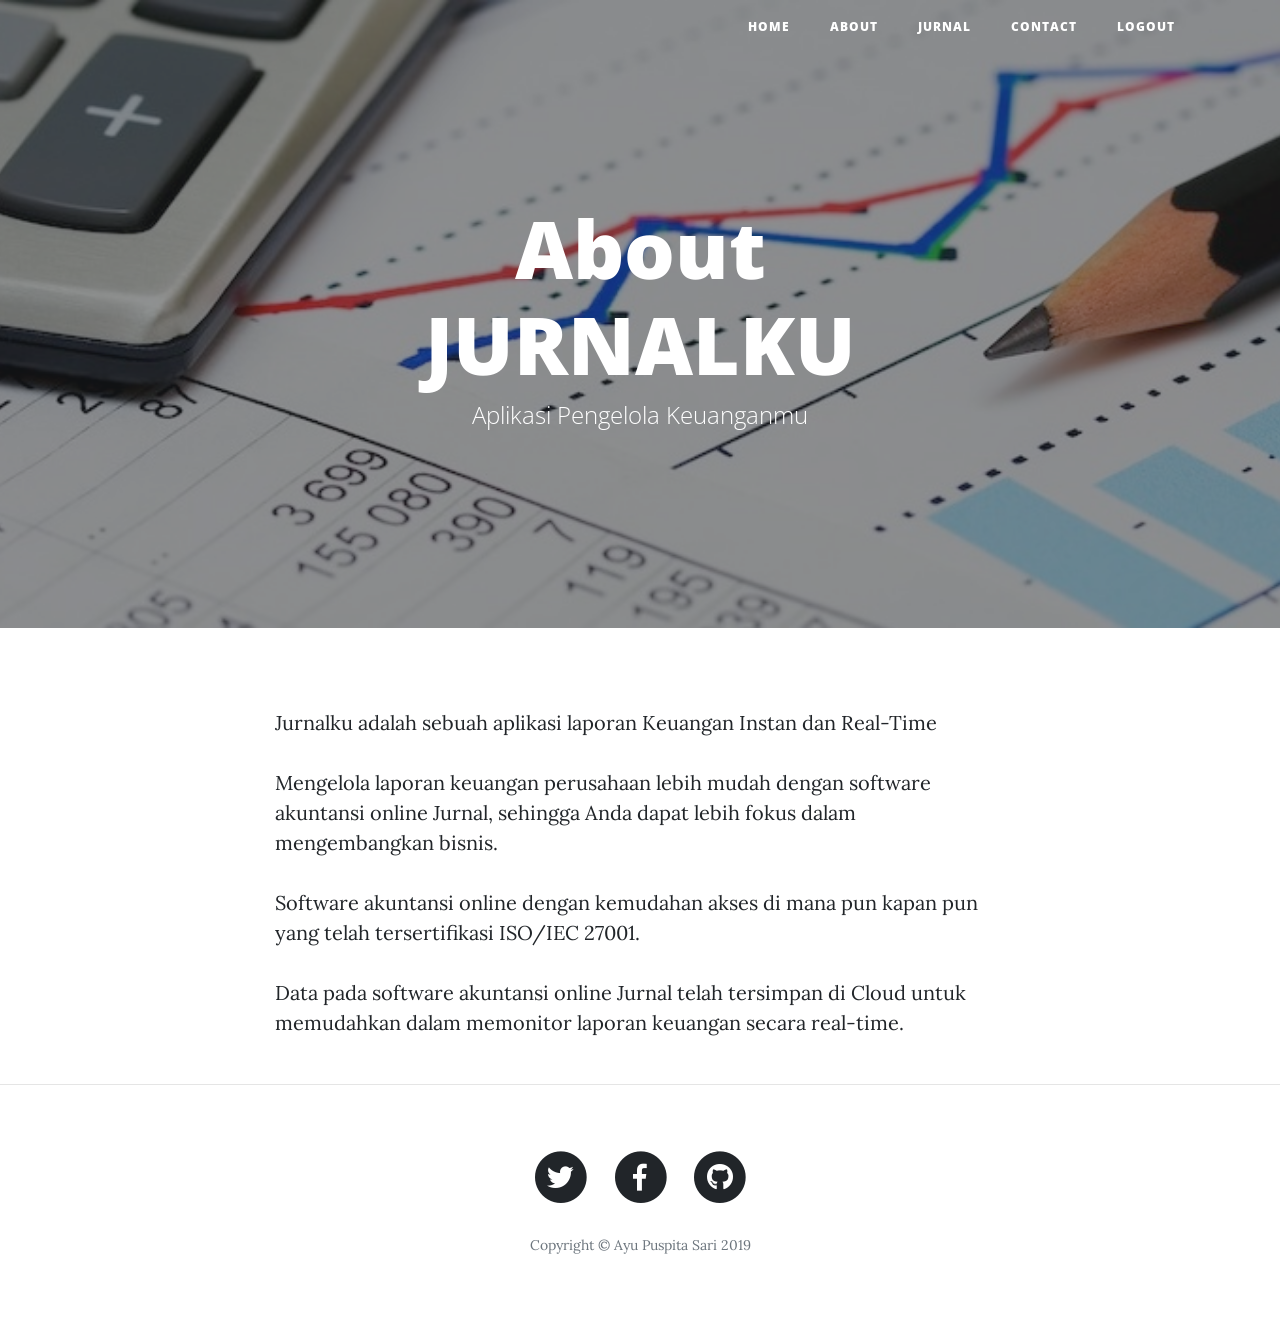
<file: about.html>
<!DOCTYPE html>
<html lang="en">

  <head>

    <meta charset="utf-8">
    <meta name="viewport" content="width=device-width, initial-scale=1, shrink-to-fit=no">
    <meta name="description" content="">
    <meta name="author" content="">

    <title>ABOUT | JURNALKU</title>

    <!-- Bootstrap core CSS -->
    <link href="vendor/bootstrap/css/bootstrap.min.css" rel="stylesheet">

    <!-- Custom fonts for this template -->
    <link href="vendor/fontawesome-free/css/all.min.css" rel="stylesheet" type="text/css">
    <link href='https://fonts.googleapis.com/css?family=Lora:400,700,400italic,700italic' rel='stylesheet' type='text/css'>
    <link href='https://fonts.googleapis.com/css?family=Open+Sans:300italic,400italic,600italic,700italic,800italic,400,300,600,700,800' rel='stylesheet' type='text/css'>

    <!-- Custom styles for this template -->
    <link href="css/clean-blog.min.css" rel="stylesheet">

  </head>

  <body>

    <!-- Navigation -->
    <nav class="navbar navbar-expand-lg navbar-light fixed-top" id="mainNav">
      <div class="container">
       
        <button class="navbar-toggler navbar-toggler-right" type="button" data-toggle="collapse" data-target="#navbarResponsive" aria-controls="navbarResponsive" aria-expanded="false" aria-label="Toggle navigation">
          Menu
          <i class="fas fa-bars"></i>
        </button>
          <div class="collapse navbar-collapse" id="navbarResponsive">
          <ul class="navbar-nav ml-auto">
            <li class="nav-item">
              <a class="nav-link" href="index.html">Home</a>
            </li>
            <li class="nav-item">
              <a class="nav-link" href="about.html">About</a>
            </li>
            <li class="nav-item">
              <a class="nav-link" href="tabel.html">Jurnal</a>
            </li>
            <li class="nav-item">
              <a class="nav-link" href="contact.html">Contact</a>

            </li>
            <li class="nav-item">
              <a class="nav-link" href="index.html">Logout</a>
            </li>
          </ul>
        </div>
      </div>
    </nav>

    <!-- Page Header -->
    <header class="masthead" style="background-image: url('img/about-bg.jpg')">
      <div class="overlay"></div>
      <div class="container">
        <div class="row">
          <div class="col-lg-8 col-md-10 mx-auto">
            <div class="page-heading">
              <h1>About <br> JURNALKU</h1>
              <span class="subheading">Aplikasi Pengelola Keuanganmu</span>
            </div>
          </div>
        </div>
      </div>
    </header>

    <!-- Main Content -->
    <div class="container">
      <div class="row">
        <div class="col-lg-8 col-md-10 mx-auto">
          <p>Jurnalku adalah sebuah aplikasi laporan Keuangan Instan dan Real-Time</p>
          <p>Mengelola laporan keuangan perusahaan lebih mudah dengan software akuntansi online Jurnal, sehingga Anda dapat lebih fokus dalam mengembangkan bisnis.</p>
          <p>Software akuntansi online dengan kemudahan akses di mana pun kapan pun yang telah tersertifikasi ISO/IEC 27001.</p>
          <p> Data pada software akuntansi online Jurnal telah tersimpan di Cloud untuk memudahkan dalam memonitor laporan keuangan secara real-time.</p>
        </div>
      </div>
    </div>

    <hr>

    <!-- Footer -->
    <footer>
      <div class="container">
        <div class="row">
          <div class="col-lg-8 col-md-10 mx-auto">
            <ul class="list-inline text-center">
              <li class="list-inline-item">
                <a href="#">
                  <span class="fa-stack fa-lg">
                    <i class="fas fa-circle fa-stack-2x"></i>
                    <i class="fab fa-twitter fa-stack-1x fa-inverse"></i>
                  </span>
                </a>
              </li>
              <li class="list-inline-item">
                <a href="#">
                  <span class="fa-stack fa-lg">
                    <i class="fas fa-circle fa-stack-2x"></i>
                    <i class="fab fa-facebook-f fa-stack-1x fa-inverse"></i>
                  </span>
                </a>
              </li>
              <li class="list-inline-item">
                <a href="#">
                  <span class="fa-stack fa-lg">
                    <i class="fas fa-circle fa-stack-2x"></i>
                    <i class="fab fa-github fa-stack-1x fa-inverse"></i>
                  </span>
                </a>
              </li>
            </ul>
            <p class="copyright text-muted">Copyright &copy; Ayu Puspita Sari 2019</p>
          </div>
        </div>
      </div>
    </footer>

    <!-- Bootstrap core JavaScript -->
    <script src="vendor/jquery/jquery.min.js"></script>
    <script src="vendor/bootstrap/js/bootstrap.bundle.min.js"></script>

    <!-- Custom scripts for this template -->
    <script src="js/clean-blog.min.js"></script>

  </body>

</html>
</file>
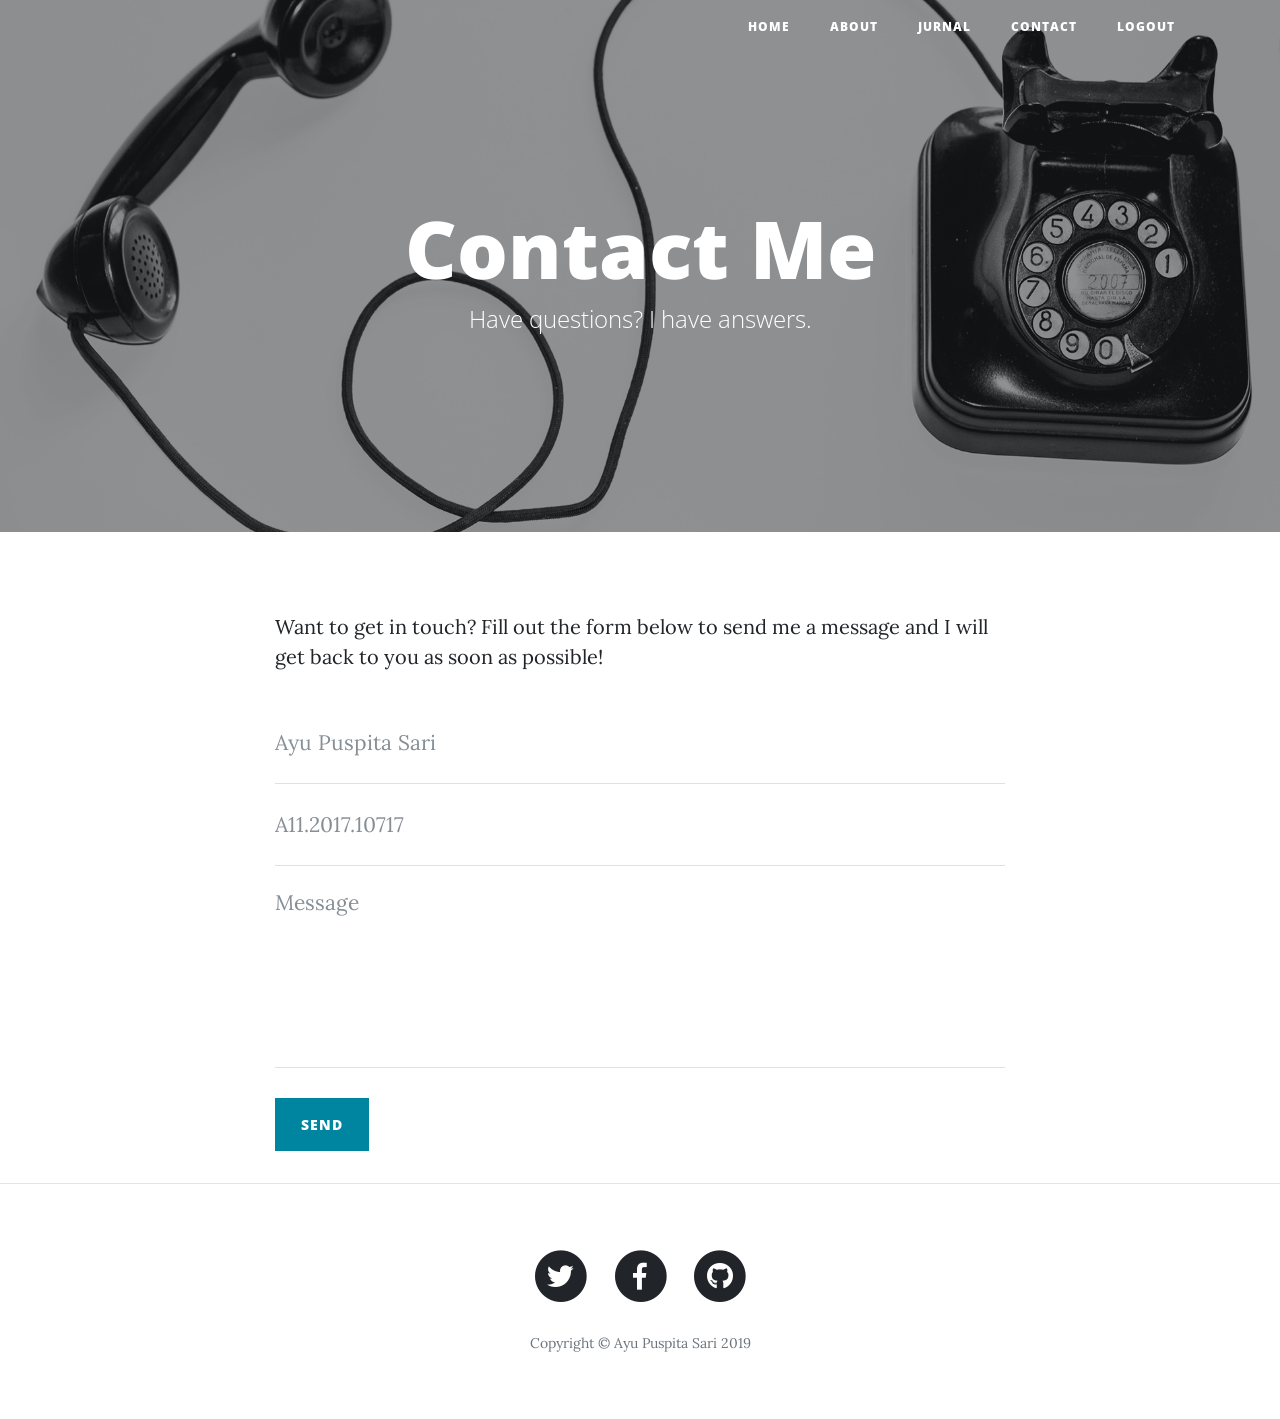
<file: contact.html>
<!DOCTYPE html>
<html lang="en">

  <head>

    <meta charset="utf-8">
    <meta name="viewport" content="width=device-width, initial-scale=1, shrink-to-fit=no">
    <meta name="description" content="">
    <meta name="author" content="">

    <title>CONTACT | JURNALKU</title>

    <!-- Bootstrap core CSS -->
    <link href="vendor/bootstrap/css/bootstrap.min.css" rel="stylesheet">

    <!-- Custom fonts for this template -->
    <link href="vendor/fontawesome-free/css/all.min.css" rel="stylesheet" type="text/css">
    <link href='https://fonts.googleapis.com/css?family=Lora:400,700,400italic,700italic' rel='stylesheet' type='text/css'>
    <link href='https://fonts.googleapis.com/css?family=Open+Sans:300italic,400italic,600italic,700italic,800italic,400,300,600,700,800' rel='stylesheet' type='text/css'>

    <!-- Custom styles for this template -->
    <link href="css/clean-blog.min.css" rel="stylesheet">

  </head>

  <body>

    <!-- Navigation -->
    <nav class="navbar navbar-expand-lg navbar-light fixed-top" id="mainNav">
      <div class="container">
        
        <button class="navbar-toggler navbar-toggler-right" type="button" data-toggle="collapse" data-target="#navbarResponsive" aria-controls="navbarResponsive" aria-expanded="false" aria-label="Toggle navigation">
          Menu
          <i class="fas fa-bars"></i>
        </button>
        <div class="collapse navbar-collapse" id="navbarResponsive">
          <ul class="navbar-nav ml-auto">
            <li class="nav-item">
              <a class="nav-link" href="home.html">Home</a>
            </li>
            <li class="nav-item">
              <a class="nav-link" href="about.html">About</a>
            </li>
            <li class="nav-item">
              <a class="nav-link" href="tabel.html">Jurnal</a>
            </li>
            <li class="nav-item">
              <a class="nav-link" href="contact.html">Contact</a>
            </li>
             <li class="nav-item">
              <a class="nav-link" href="index.html">Logout</a>
            </li>
          </ul>
        </div>
      </div>
    </nav>

    <!-- Page Header -->
    <header class="masthead" style="background-image: url('img/contact-bg.jpg')">
      <div class="overlay"></div>
      <div class="container">
        <div class="row">
          <div class="col-lg-8 col-md-10 mx-auto">
            <div class="page-heading">
              <h1>Contact Me</h1>
              <span class="subheading">Have questions? I have answers.</span>
            </div>
          </div>
        </div>
      </div>
    </header>

    <!-- Main Content -->
    <div class="container">
      <div class="row">
        <div class="col-lg-8 col-md-10 mx-auto">
          <p>Want to get in touch? Fill out the form below to send me a message and I will get back to you as soon as possible!</p>
          <!-- Contact Form - Enter your email address on line 19 of the mail/contact_me.php file to make this form work. -->
          <!-- WARNING: Some web hosts do not allow emails to be sent through forms to common mail hosts like Gmail or Yahoo. It's recommended that you use a private domain email address! -->
          <!-- To use the contact form, your site must be on a live web host with PHP! The form will not work locally! -->
          <form name="sentMessage" id="contactForm" novalidate>
            <div class="control-group">
              <div class="form-group floating-label-form-group controls">
                <label>Name</label>
                <input type="text" class="form-control" placeholder="Ayu Puspita Sari" id="name" required data-validation-required-message="Please enter your name.">
                <p class="help-block text-danger"></p>
              </div>
            </div>
            <div class="control-group">
              <div class="form-group floating-label-form-group controls">
                <label>NIM</label>
                <input type="email" class="form-control" placeholder="A11.2017.10717" id="email" required data-validation-required-message="Please enter your email address.">
                <p class="help-block text-danger"></p>
              </div>
            </div>
            <div class="control-group">
              
            </div>
            <div class="control-group">
              <div class="form-group floating-label-form-group controls">
                <label>Message</label>
                <textarea rows="5" class="form-control" placeholder="Message" id="message" required data-validation-required-message="Please enter a message."></textarea>
                <p class="help-block text-danger"></p>
              </div>
            </div>
            <br>
            <div id="success"></div>
            <div class="form-group">
              <button type="submit" class="btn btn-primary" id="sendMessageButton">Send</button>
            </div>
          </form>
        </div>
      </div>
    </div>

    <hr>

    <!-- Footer -->
    <footer>
      <div class="container">
        <div class="row">
          <div class="col-lg-8 col-md-10 mx-auto">
            <ul class="list-inline text-center">
              <li class="list-inline-item">
                <a href="#">
                  <span class="fa-stack fa-lg">
                    <i class="fas fa-circle fa-stack-2x"></i>
                    <i class="fab fa-twitter fa-stack-1x fa-inverse"></i>
                  </span>
                </a>
              </li>
              <li class="list-inline-item">
                <a href="#">
                  <span class="fa-stack fa-lg">
                    <i class="fas fa-circle fa-stack-2x"></i>
                    <i class="fab fa-facebook-f fa-stack-1x fa-inverse"></i>
                  </span>
                </a>
              </li>
              <li class="list-inline-item">
                <a href="#">
                  <span class="fa-stack fa-lg">
                    <i class="fas fa-circle fa-stack-2x"></i>
                    <i class="fab fa-github fa-stack-1x fa-inverse"></i>
                  </span>
                </a>
              </li>
            </ul>
            <p class="copyright text-muted">Copyright &copy; Ayu Puspita Sari 2019</p>
          </div>
        </div>
      </div>
    </footer>

    <!-- Bootstrap core JavaScript -->
    <script src="vendor/jquery/jquery.min.js"></script>
    <script src="vendor/bootstrap/js/bootstrap.bundle.min.js"></script>

    <!-- Contact Form JavaScript -->
    <script src="js/jqBootstrapValidation.js"></script>
    <script src="js/contact_me.js"></script>

    <!-- Custom scripts for this template -->
    <script src="js/clean-blog.min.js"></script>

  </body>

</html>
</file>
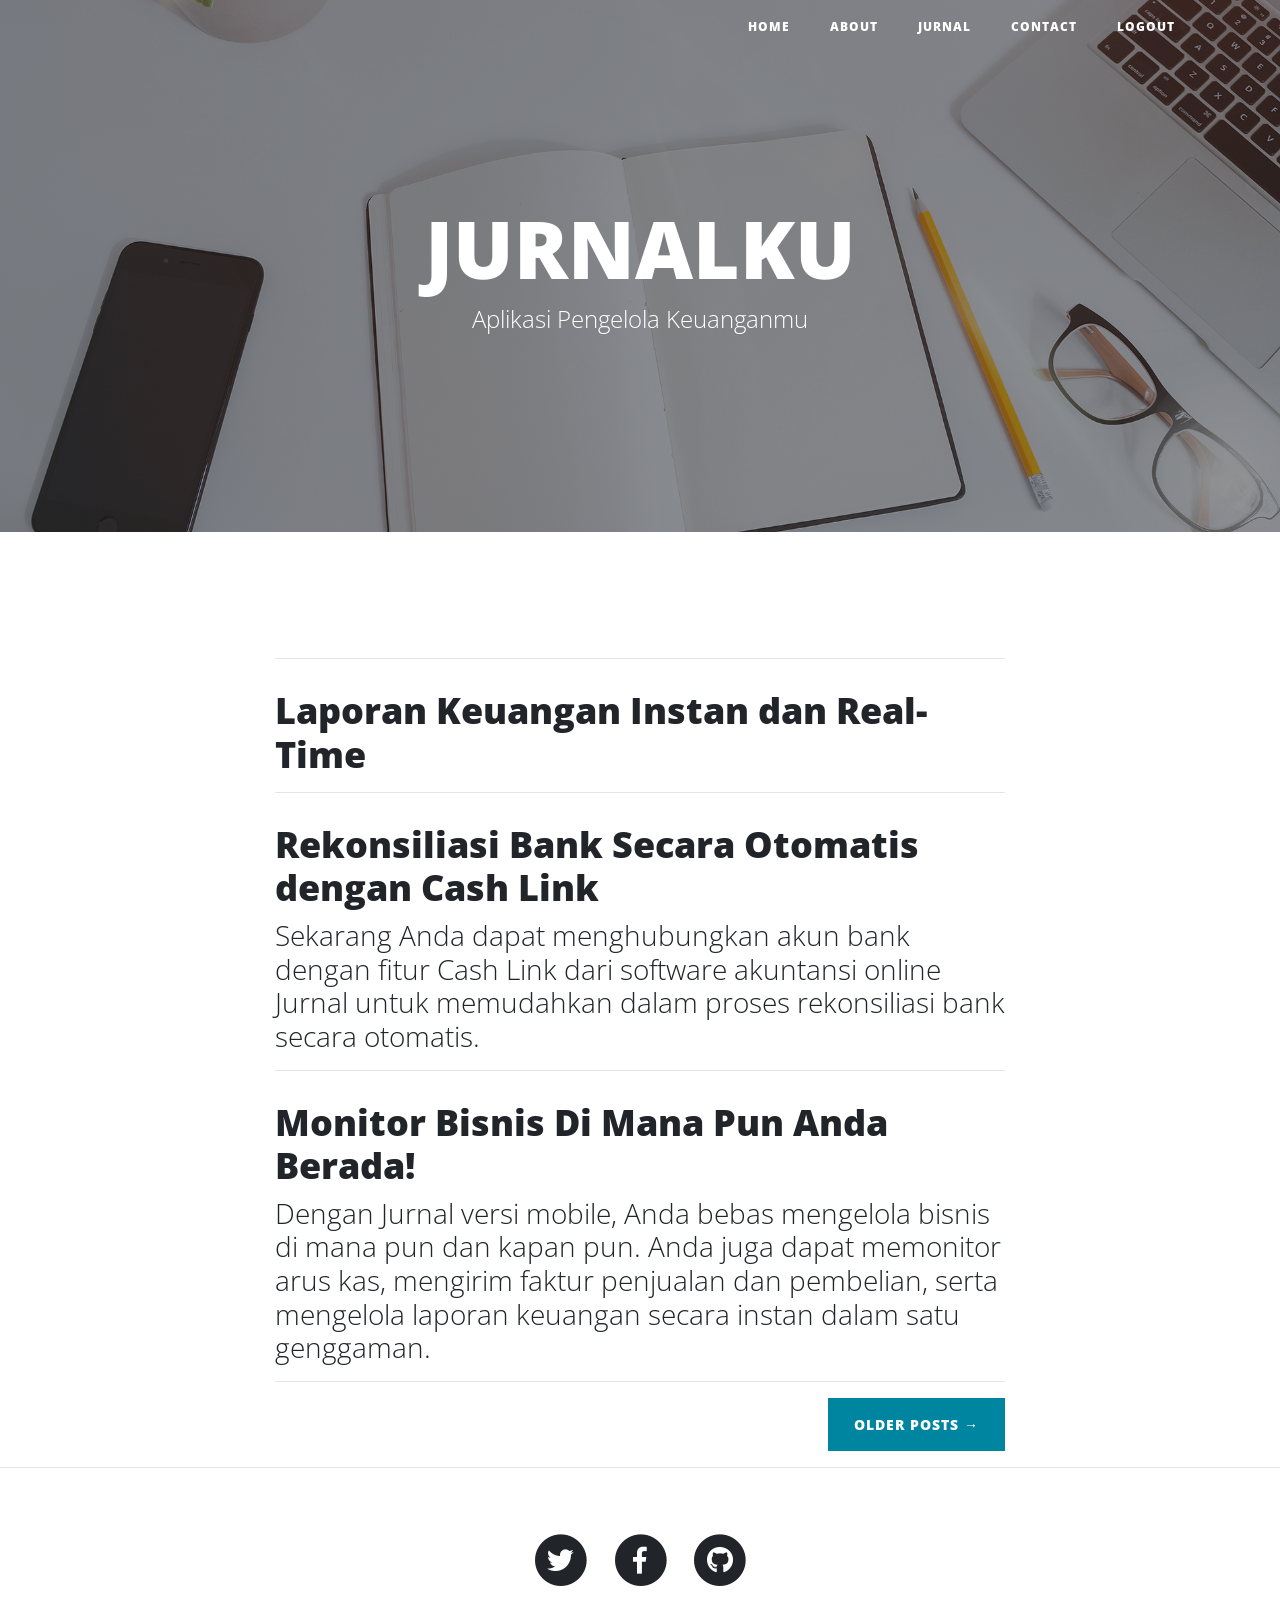
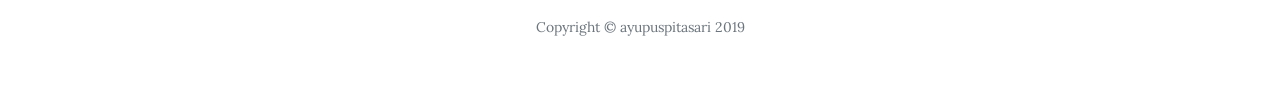
<file: home.html>
<!DOCTYPE html>
<html lang="en">

  <head>

    <meta charset="utf-8">
    <meta name="viewport" content="width=device-width, initial-scale=1, shrink-to-fit=no">
    <meta name="description" content="">
    <meta name="author" content="">

    <title>HOME | JURNALKU</title>

    <!-- Bootstrap core CSS -->
    <link href="vendor/bootstrap/css/bootstrap.min.css" rel="stylesheet">

    <!-- Custom fonts for this template -->
    <link href="vendor/fontawesome-free/css/all.min.css" rel="stylesheet" type="text/css">
    <link href='https://fonts.googleapis.com/css?family=Lora:400,700,400italic,700italic' rel='stylesheet' type='text/css'>
    <link href='https://fonts.googleapis.com/css?family=Open+Sans:300italic,400italic,600italic,700italic,800italic,400,300,600,700,800' rel='stylesheet' type='text/css'>

    <!-- Custom styles for this template -->
    <link href="css/clean-blog.min.css" rel="stylesheet">

  </head>

  <body>

    <!-- Navigation -->
    <nav class="navbar navbar-expand-lg navbar-light fixed-top" id="mainNav">
      <div class="container">
       
        <button class="navbar-toggler navbar-toggler-right" type="button" data-toggle="collapse" data-target="#navbarResponsive" aria-controls="navbarResponsive" aria-expanded="false" aria-label="Toggle navigation">
          Menu
          <i class="fas fa-bars"></i>
        </button>
        <div class="collapse navbar-collapse" id="navbarResponsive">
          <ul class="navbar-nav ml-auto">
            <li class="nav-item">
              <a class="nav-link" href="home.html">Home</a>
            </li>
            <li class="nav-item">
              <a class="nav-link" href="about.html">About</a>
            </li>
            <li class="nav-item">
              <a class="nav-link" href="tabel.html">Jurnal</a>
            </li>
            <li class="nav-item">
              <a class="nav-link" href="contact.html">Contact</a>
            </li>
            <li class="nav-item">
              <a class="nav-link" href="index.html">Logout</a>
            </li>
          </ul>
        </div>
      </div>
    </nav>

    <!-- Page Header -->
    <header class="masthead" style="background-image: url('img/home-bg.jpg')">
      <div class="overlay"></div>
      <div class="container">
        <div class="row">
          <div class="col-lg-8 col-md-10 mx-auto">
            <div class="site-heading">
              <h1>JURNALKU</h1>
              <span class="subheading">Aplikasi Pengelola Keuanganmu</span>
            </div>
          </div>
        </div>
      </div>
    </header>

    <!-- Main Content -->
    <div class="container">
      <div class="row">
        <div class="col-lg-8 col-md-10 mx-auto">
          <div class="post-preview">
            <a href="post.html">
              <h2 class="post-title">
               
              </h2>
              <h3 class="post-subtitle">
               
              </h3>
            </a>
           <br>
          </div>
          <hr>
          <div class="post-preview">
            <a href="post.html">
              <h2 class="post-title">
               Laporan Keuangan Instan dan Real-Time
              </h2>
            </a>
          
          </div>
          <hr>
          <div class="post-preview">
            <a href="post.html">
              <h2 class="post-title">
               Rekonsiliasi Bank Secara Otomatis dengan Cash Link
              </h2>
              <h3 class="post-subtitle">
Sekarang Anda dapat menghubungkan akun bank dengan fitur Cash Link dari software akuntansi online Jurnal untuk memudahkan dalam proses rekonsiliasi bank secara otomatis.
              </h3>
            </a>
          </div>
          <hr>
          <div class="post-preview">
            <a href="post.html">
              <h2 class="post-title">
                Monitor Bisnis Di Mana Pun Anda Berada!
              </h2>
              <h3 class="post-subtitle">
Dengan Jurnal versi mobile, Anda bebas mengelola bisnis di mana pun dan kapan pun. Anda juga dapat memonitor arus kas, mengirim faktur penjualan dan pembelian, serta mengelola laporan keuangan secara instan dalam satu genggaman.
              </h3>
            </a>
          </div>
          <hr>
          <!-- Pager -->
          <div class="clearfix">
            <a class="btn btn-primary float-right" href="#">Older Posts &rarr;</a>
          </div>
        </div>
      </div>
    </div>

    <hr>

    <!-- Footer -->
    <footer>
      <div class="container">
        <div class="row">
          <div class="col-lg-8 col-md-10 mx-auto">
            <ul class="list-inline text-center">
              <li class="list-inline-item">
                <a href="#">
                  <span class="fa-stack fa-lg">
                    <i class="fas fa-circle fa-stack-2x"></i>
                    <i class="fab fa-twitter fa-stack-1x fa-inverse"></i>
                  </span>
                </a>
              </li>
              <li class="list-inline-item">
                <a href="#">
                  <span class="fa-stack fa-lg">
                    <i class="fas fa-circle fa-stack-2x"></i>
                    <i class="fab fa-facebook-f fa-stack-1x fa-inverse"></i>
                  </span>
                </a>
              </li>
              <li class="list-inline-item">
                <a href="#">
                  <span class="fa-stack fa-lg">
                    <i class="fas fa-circle fa-stack-2x"></i>
                    <i class="fab fa-github fa-stack-1x fa-inverse"></i>
                  </span>
                </a>
              </li>
            </ul>
            <p class="copyright text-muted">Copyright &copy; ayupuspitasari 2019</p>
          </div>
        </div>
      </div>
    </footer>

    <!-- Bootstrap core JavaScript -->
    <script src="vendor/jquery/jquery.min.js"></script>
    <script src="vendor/bootstrap/js/bootstrap.bundle.min.js"></script>

    <!-- Custom scripts for this template -->
    <script src="js/clean-blog.min.js"></script>

  </body>

</html>
</file>
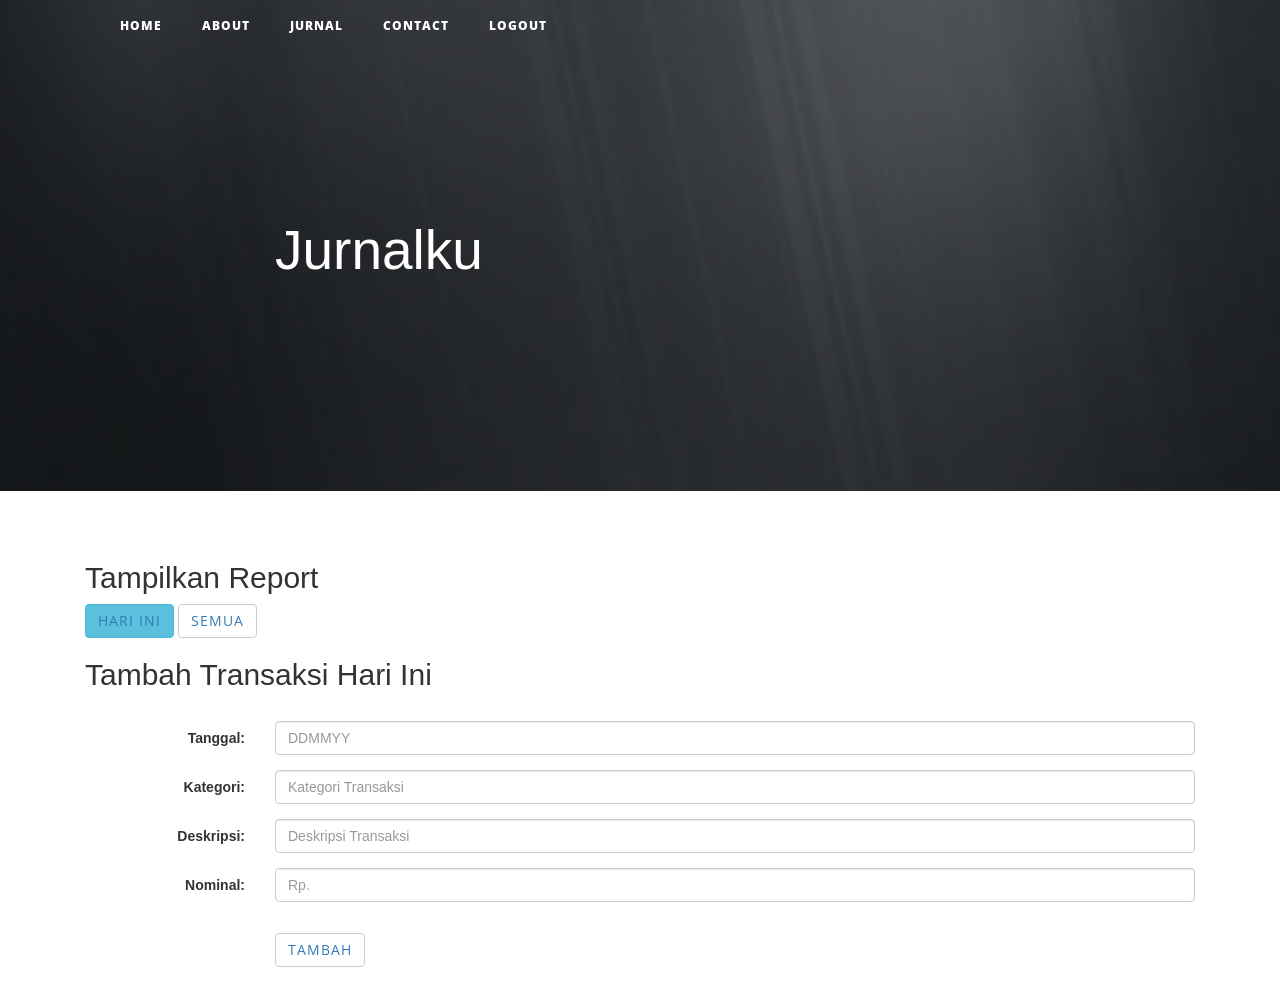
<file: tabel.html>
<!DOCTYPE html>
<html lang="en">

  <head>

    <meta charset="utf-8">
    <meta name="viewport" content="width=device-width, initial-scale=1, shrink-to-fit=no">
    <meta name="description" content="">
    <meta name="author" content="">

    <title>CATATAN | JURNALKU</title>

    <!-- Bootstrap core CSS -->
    <link href="vendor/bootstrap/css/bootstrap.min.css" rel="stylesheet">

    <!-- Custom fonts for this template -->
    <link href="vendor/fontawesome-free/css/all.min.css" rel="stylesheet" type="text/css">
    <link href='https://fonts.googleapis.com/css?family=Lora:400,700,400italic,700italic' rel='stylesheet' type='text/css'>
    <link href='https://fonts.googleapis.com/css?family=Open+Sans:300italic,400italic,600italic,700italic,800italic,400,300,600,700,800' rel='stylesheet' type='text/css'>

    <!-- Custom styles for this template -->
    <link href="css/clean-blog.min.css" rel="stylesheet">
<meta charset="utf-8">
  <meta name="viewport" content="width=device-width, initial-scale=1">
  <link rel="stylesheet" href="https://maxcdn.bootstrapcdn.com/bootstrap/4.1.3/css/bootstrap.min.css">
  <script src="https://ajax.googleapis.com/ajax/libs/jquery/3.3.1/jquery.min.js"></script>
  <script src="https://cdnjs.cloudflare.com/ajax/libs/popper.js/1.14.3/umd/popper.min.js"></script>
  <script src="https://maxcdn.bootstrapcdn.com/bootstrap/4.1.3/js/bootstrap.min.js"></script>
   <link rel="stylesheet" href="https://maxcdn.bootstrapcdn.com/bootstrap/3.3.7/css/bootstrap.min.css">
  <script src="https://ajax.googleapis.com/ajax/libs/jquery/3.3.1/jquery.min.js"></script>
  <script src="https://maxcdn.bootstrapcdn.com/bootstrap/3.3.7/js/bootstrap.min.js"></script>
  </head>


  <body>

    <!-- Navigation -->
    <nav class="navbar navbar-expand-lg navbar-light fixed-top" id="mainNav">
      <div class="container">

        <button class="navbar-toggler navbar-toggler-right" type="button" data-toggle="collapse" data-target="#navbarResponsive" aria-controls="navbarResponsive" aria-expanded="false" aria-label="Toggle navigation">
          Menu
          <i class="fas fa-bars"></i>
        </button>
        <div class="collapse navbar-collapse" id="navbarResponsive">
          <ul class="navbar-nav ml-auto">
            <li class="nav-item">
              <a class="nav-link" href="home.html">Home</a>
            </li>
            <li class="nav-item">
              <a class="nav-link" href="about.html">About</a>
            </li>
            <li class="nav-item">
              <a class="nav-link" href="tabel.html">Jurnal</a>
            </li>
            <li class="nav-item">
              <a class="nav-link" href="contact.html">Contact</a>
            </li>
             <li class="nav-item">
              <a class="nav-link" href="index.html">Logout</a>
            </li>
          </ul>
        </div>
      </div>
    </nav>


    <!-- Page Header -->
    <header class="masthead" style="background-image: url('img/post-bg.jpg')">
      <div class="overlay"></div>
      <div class="container">
        <div class="row">
          <div class="col-lg-8 col-md-10 mx-auto">
            <div class="post-heading">
              <h1>Jurnalku</h1>
            </div>
          </div>
        </div>
      </div>
    </header>

<body>
<div class="container">
  <h2>Tampilkan Report</h2>
  <button type="button" class="btn btn-info"><a href="harian.html">Hari Ini</a></button>
  <button type="button" class="btn btn-default"><a href="bulanan.html">Semua</a></button>
  </div>
<div class="container">
  <h2>Tambah Transaksi Hari Ini</h2>
<br>  <form class="form-horizontal" action="#">
    <div class="form-group">
      <label class="control-label col-sm-2" for="email">Tanggal: </label>
      <div class="col-sm-10">
        <input type="tgl" class="form-control" id="tgl" placeholder="DDMMYY" name="tgl">
      </div>
    </div>
    <div class="form-group">
      <label class="control-label col-sm-2" for="email">Kategori: </label>
      <div class="col-sm-10">
        <input type="kat" class="form-control" id="kat" placeholder="Kategori Transaksi" name="kat">
      </div>
    </div>
    <div class="form-group">
      <label class="control-label col-sm-2" for="pwd">Deskripsi:</label>
      <div class="col-sm-10">          
        <input type="password" class="form-control" id="pwd" placeholder="Deskripsi Transaksi" name="pwd">
      </div>
    </div>
     <div class="form-group">
      <label class="control-label col-sm-2" for="pwd">Nominal:</label>
      <div class="col-sm-10">          
        <input type="password" class="form-control" id="pwd" placeholder="Rp." name="pwd">
      </div>
    </div>
    <div class="form-group">        
      <div class="col-sm-offset-2 col-sm-10">
      </div>
    </div>
    <div class="form-group">        
      <div class="col-sm-offset-2 col-sm-10">
        <button type="submit" class="btn btn-default"><a href="harian.html">Tambah</a></button>
      </div>
    </div>
  </form>
</div>

</body>
</html>
</file>
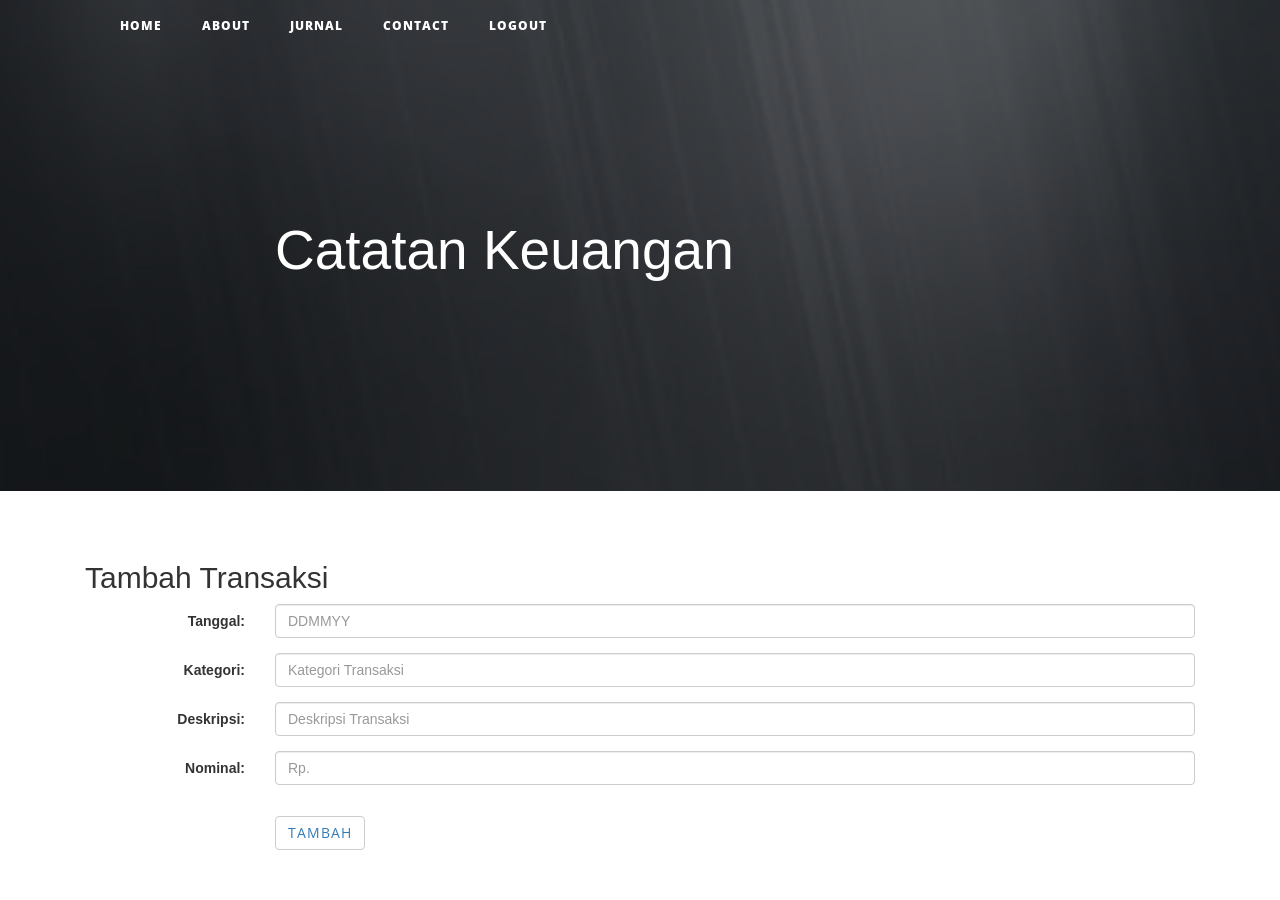
<file: transaksi.html>
<!DOCTYPE html>
<html lang="en">

  <head>

    <meta charset="utf-8">
    <meta name="viewport" content="width=device-width, initial-scale=1, shrink-to-fit=no">
    <meta name="description" content="">
    <meta name="author" content="">

    <title>CATATAN | JURNALKU</title>

    <!-- Bootstrap core CSS -->
    <link href="vendor/bootstrap/css/bootstrap.min.css" rel="stylesheet">

    <!-- Custom fonts for this template -->
    <link href="vendor/fontawesome-free/css/all.min.css" rel="stylesheet" type="text/css">
    <link href='https://fonts.googleapis.com/css?family=Lora:400,700,400italic,700italic' rel='stylesheet' type='text/css'>
    <link href='https://fonts.googleapis.com/css?family=Open+Sans:300italic,400italic,600italic,700italic,800italic,400,300,600,700,800' rel='stylesheet' type='text/css'>

    <!-- Custom styles for this template -->
    <link href="css/clean-blog.min.css" rel="stylesheet">
<meta charset="utf-8">
  <meta name="viewport" content="width=device-width, initial-scale=1">
  <link rel="stylesheet" href="https://maxcdn.bootstrapcdn.com/bootstrap/4.1.3/css/bootstrap.min.css">
  <script src="https://ajax.googleapis.com/ajax/libs/jquery/3.3.1/jquery.min.js"></script>
  <script src="https://cdnjs.cloudflare.com/ajax/libs/popper.js/1.14.3/umd/popper.min.js"></script>
  <script src="https://maxcdn.bootstrapcdn.com/bootstrap/4.1.3/js/bootstrap.min.js"></script>
   <link rel="stylesheet" href="https://maxcdn.bootstrapcdn.com/bootstrap/3.3.7/css/bootstrap.min.css">
  <script src="https://maxcdn.bootstrapcdn.com/bootstrap/3.3.7/js/bootstrap.min.js"></script>
  </head>

  <body>

    <!-- Navigation -->
    <nav class="navbar navbar-expand-lg navbar-light fixed-top" id="mainNav">
      <div class="container">
        <button class="navbar-toggler navbar-toggler-right" type="button" data-toggle="collapse" data-target="#navbarResponsive" aria-controls="navbarResponsive" aria-expanded="false" aria-label="Toggle navigation">
          Menu
          <i class="fas fa-bars"></i>
        </button>
        <div class="collapse navbar-collapse" id="navbarResponsive">
          <ul class="navbar-nav ml-auto">
            <li class="nav-item">
              <a class="nav-link" href="home.html">Home</a>
            </li>
            <li class="nav-item">
              <a class="nav-link" href="about.html">About</a>
            </li>
            <li class="nav-item">
              <a class="nav-link" href="tabel.html">Jurnal</a>
            </li>
            <li class="nav-item">
              <a class="nav-link" href="contact.html">Contact</a>
            </li>
             <li class="nav-item">
              <a class="nav-link" href="index.html">Logout</a>
            </li>
          </ul>
        </div>
      </div>
    </nav>


    <!-- Page Header -->
    <header class="masthead" style="background-image: url('img/post-bg.jpg')">
      <div class="overlay"></div>
      <div class="container">
        <div class="row">
          <div class="col-lg-8 col-md-10 mx-auto">
            <div class="post-heading">
              <h1>Catatan Keuangan</h1>
            </div>
          </div>
        </div>
      </div>
    </header>

<body>
<div class="container">
  <h2>Tambah Transaksi</h2>
  <form class="form-horizontal" action="#">
    <div class="form-group">
      <label class="control-label col-sm-2" for="email">Tanggal: </label>
      <div class="col-sm-10">
        <input type="tgl" class="form-control" id="tgl" placeholder="DDMMYY" name="tgl">
      </div>
    </div>
    <div class="form-group">
      <label class="control-label col-sm-2" for="email">Kategori: </label>
      <div class="col-sm-10">
        <input type="kat" class="form-control" id="kat" placeholder="Kategori Transaksi" name="kat">
      </div>
    </div>
    <div class="form-group">
      <label class="control-label col-sm-2" for="pwd">Deskripsi:</label>
      <div class="col-sm-10">          
        <input type="password" class="form-control" id="pwd" placeholder="Deskripsi Transaksi" name="pwd">
      </div>
    </div>
     <div class="form-group">
      <label class="control-label col-sm-2" for="pwd">Nominal:</label>
      <div class="col-sm-10">          
        <input type="password" class="form-control" id="pwd" placeholder="Rp." name="pwd">
      </div>
    </div>
    <div class="form-group">        
      <div class="col-sm-offset-2 col-sm-10">
      </div>
    </div>
    <div class="form-group">        
      <div class="col-sm-offset-2 col-sm-10">
        <button type="submit" class="btn btn-default"><a href="harian.html">Tambah</a></button>
      </div>
    </div>
  </form>
</div>

</body>
</html>
</file>
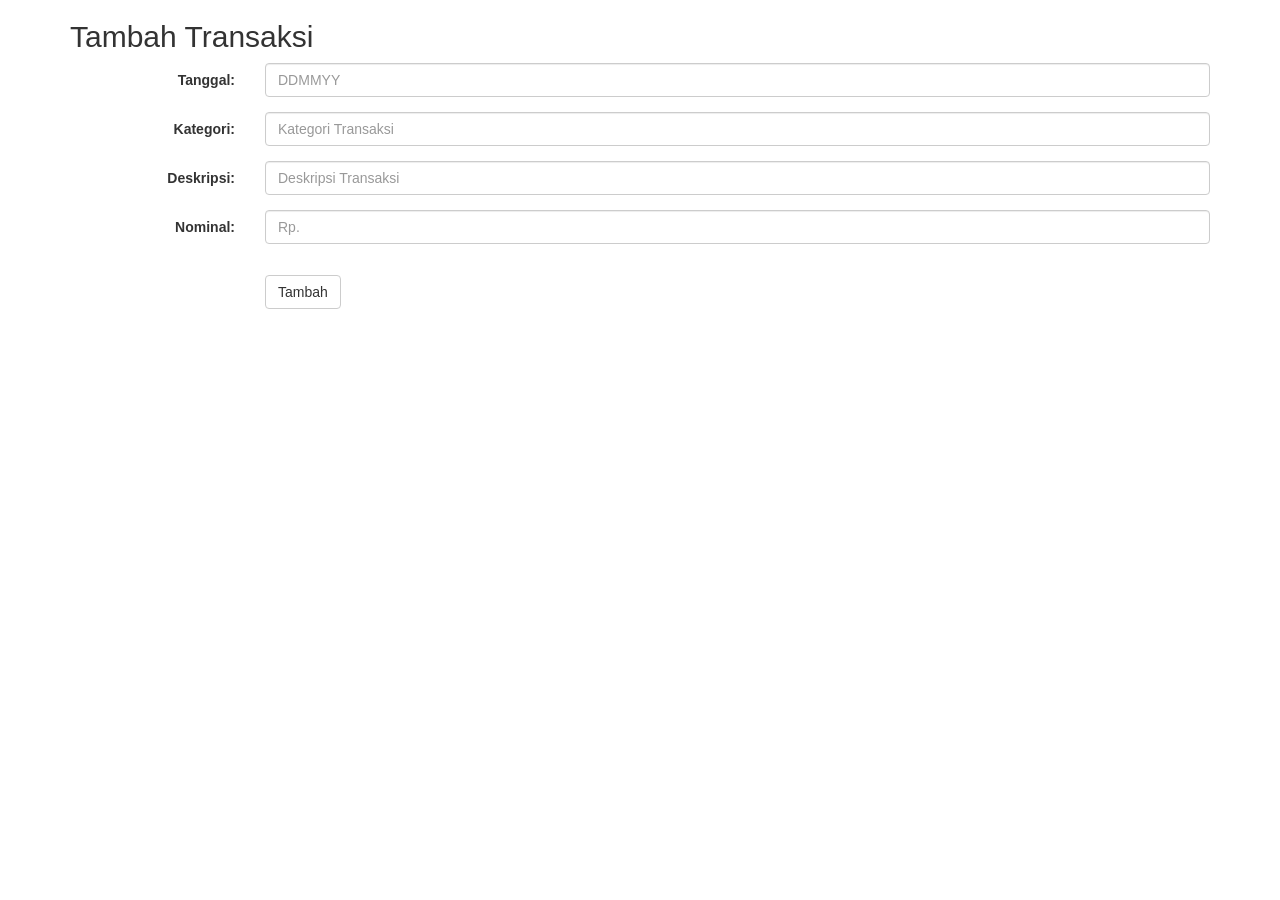
<file: page/trans.html>
<!DOCTYPE html>
<html lang="en">
<head>
  <title>Bootstrap Example</title>
  <meta charset="utf-8">
  <meta name="viewport" content="width=device-width, initial-scale=1">
  <link rel="stylesheet" href="https://maxcdn.bootstrapcdn.com/bootstrap/3.3.7/css/bootstrap.min.css">
  <script src="https://ajax.googleapis.com/ajax/libs/jquery/3.3.1/jquery.min.js"></script>
  <script src="https://maxcdn.bootstrapcdn.com/bootstrap/3.3.7/js/bootstrap.min.js"></script>
</head>
<body>

<div class="container">
  <h2>Tambah Transaksi</h2>
  <form class="form-horizontal" action="/action_page.php">
    <div class="form-group">
      <label class="control-label col-sm-2" for="email">Tanggal: </label>
      <div class="col-sm-10">
        <input type="tgl" class="form-control" id="tgl" placeholder="DDMMYY" name="tgl">
      </div>
    </div>
    <div class="form-group">
      <label class="control-label col-sm-2" for="email">Kategori: </label>
      <div class="col-sm-10">
        <input type="kat" class="form-control" id="kat" placeholder="Kategori Transaksi" name="kat">
      </div>
    </div>
    <div class="form-group">
      <label class="control-label col-sm-2" for="pwd">Deskripsi:</label>
      <div class="col-sm-10">          
        <input type="password" class="form-control" id="pwd" placeholder="Deskripsi Transaksi" name="pwd">
      </div>
    </div>
     <div class="form-group">
      <label class="control-label col-sm-2" for="pwd">Nominal:</label>
      <div class="col-sm-10">          
        <input type="password" class="form-control" id="pwd" placeholder="Rp." name="pwd">
      </div>
    </div>
    <div class="form-group">        
      <div class="col-sm-offset-2 col-sm-10">
      </div>
    </div>
    <div class="form-group">        
      <div class="col-sm-offset-2 col-sm-10">
        <button type="submit" class="btn btn-default">Tambah</button>
      </div>
    </div>
  </form>
</div>

</body>
</html>
</file>
<file: css/clean-blog.min.css>
/*!
 * Start Bootstrap - Clean Blog v5.0.2 (https://startbootstrap.com/template-overviews/clean-blog)
 * Copyright 2013-2018 Start Bootstrap
 * Licensed under MIT (https://github.com/BlackrockDigital/startbootstrap-clean-blog/blob/master/LICENSE)
 */body{font-size:20px;color:#212529;font-family:Lora,'Times New Roman',serif}p{line-height:1.5;margin:30px 0}p a{text-decoration:underline}h1,h2,h3,h4,h5,h6{font-weight:800;font-family:'Open Sans','Helvetica Neue',Helvetica,Arial,sans-serif}a{color:#212529;-webkit-transition:all .2s;transition:all .2s}a:focus,a:hover{color:#0085a1}blockquote{font-style:italic;color:#868e96}.section-heading{font-size:36px;font-weight:700;margin-top:60px}.caption{font-size:14px;font-style:italic;display:block;margin:0;padding:10px;text-align:center;border-bottom-right-radius:5px;border-bottom-left-radius:5px}::-moz-selection{color:#fff;background:#0085a1;text-shadow:none}::selection{color:#fff;background:#0085a1;text-shadow:none}img::-moz-selection{color:#fff;background:0 0}img::selection{color:#fff;background:0 0}img::-moz-selection{color:#fff;background:0 0}#mainNav{position:absolute;border-bottom:1px solid #e9ecef;background-color:#fff;font-family:'Open Sans','Helvetica Neue',Helvetica,Arial,sans-serif}#mainNav .navbar-brand{font-weight:800;color:#343a40}#mainNav .navbar-toggler{font-size:12px;font-weight:800;padding:13px;text-transform:uppercase;color:#343a40}#mainNav .navbar-nav>li.nav-item>a{font-size:12px;font-weight:800;letter-spacing:1px;text-transform:uppercase}@media only screen and (min-width:992px){#mainNav{border-bottom:1px solid transparent;background:0 0}#mainNav .navbar-brand{padding:10px 20px;color:#fff}#mainNav .navbar-brand:focus,#mainNav .navbar-brand:hover{color:rgba(255,255,255,.8)}#mainNav .navbar-nav>li.nav-item>a{padding:10px 20px;color:#fff}#mainNav .navbar-nav>li.nav-item>a:focus,#mainNav .navbar-nav>li.nav-item>a:hover{color:rgba(255,255,255,.8)}}@media only screen and (min-width:992px){#mainNav{-webkit-transition:background-color .2s;transition:background-color .2s;-webkit-transform:translate3d(0,0,0);transform:translate3d(0,0,0);-webkit-backface-visibility:hidden}#mainNav.is-fixed{position:fixed;top:-67px;-webkit-transition:-webkit-transform .2s;transition:-webkit-transform .2s;transition:transform .2s;transition:transform .2s,-webkit-transform .2s;border-bottom:1px solid #fff;background-color:rgba(255,255,255,.9)}#mainNav.is-fixed .navbar-brand{color:#212529}#mainNav.is-fixed .navbar-brand:focus,#mainNav.is-fixed .navbar-brand:hover{color:#0085a1}#mainNav.is-fixed .navbar-nav>li.nav-item>a{color:#212529}#mainNav.is-fixed .navbar-nav>li.nav-item>a:focus,#mainNav.is-fixed .navbar-nav>li.nav-item>a:hover{color:#0085a1}#mainNav.is-visible{-webkit-transform:translate3d(0,100%,0);transform:translate3d(0,100%,0)}}header.masthead{margin-bottom:50px;background:no-repeat center center;background-color:#868e96;background-attachment:scroll;position:relative;background-size:cover}header.masthead .overlay{position:absolute;top:0;left:0;height:100%;width:100%;background-color:#212529;opacity:.5}header.masthead .page-heading,header.masthead .post-heading,header.masthead .site-heading{padding:200px 0 150px;color:#fff}@media only screen and (min-width:768px){header.masthead .page-heading,header.masthead .post-heading,header.masthead .site-heading{padding:200px 0}}header.masthead .page-heading,header.masthead .site-heading{text-align:center}header.masthead .page-heading h1,header.masthead .site-heading h1{font-size:50px;margin-top:0}header.masthead .page-heading .subheading,header.masthead .site-heading .subheading{font-size:24px;font-weight:300;line-height:1.1;display:block;margin:10px 0 0;font-family:'Open Sans','Helvetica Neue',Helvetica,Arial,sans-serif}@media only screen and (min-width:768px){header.masthead .page-heading h1,header.masthead .site-heading h1{font-size:80px}}header.masthead .post-heading h1{font-size:35px}header.masthead .post-heading .meta,header.masthead .post-heading .subheading{line-height:1.1;display:block}header.masthead .post-heading .subheading{font-size:24px;font-weight:600;margin:10px 0 30px;font-family:'Open Sans','Helvetica Neue',Helvetica,Arial,sans-serif}header.masthead .post-heading .meta{font-size:20px;font-weight:300;font-style:italic;font-family:Lora,'Times New Roman',serif}header.masthead .post-heading .meta a{color:#fff}@media only screen and (min-width:768px){header.masthead .post-heading h1{font-size:55px}header.masthead .post-heading .subheading{font-size:30px}}.post-preview>a{color:#212529}.post-preview>a:focus,.post-preview>a:hover{text-decoration:none;color:#0085a1}.post-preview>a>.post-title{font-size:30px;margin-top:30px;margin-bottom:10px}.post-preview>a>.post-subtitle{font-weight:300;margin:0 0 10px}.post-preview>.post-meta{font-size:18px;font-style:italic;margin-top:0;color:#868e96}.post-preview>.post-meta>a{text-decoration:none;color:#212529}.post-preview>.post-meta>a:focus,.post-preview>.post-meta>a:hover{text-decoration:underline;color:#0085a1}@media only screen and (min-width:768px){.post-preview>a>.post-title{font-size:36px}}.floating-label-form-group{font-size:14px;position:relative;margin-bottom:0;padding-bottom:.5em;border-bottom:1px solid #dee2e6}.floating-label-form-group input,.floating-label-form-group textarea{font-size:1.5em;position:relative;z-index:1;padding:0;resize:none;border:none;border-radius:0;background:0 0;-webkit-box-shadow:none!important;box-shadow:none!important;font-family:Lora,'Times New Roman',serif}.floating-label-form-group input::-webkit-input-placeholder,.floating-label-form-group textarea::-webkit-input-placeholder{color:#868e96;font-family:Lora,'Times New Roman',serif}.floating-label-form-group label{font-size:.85em;line-height:1.764705882em;position:relative;z-index:0;top:2em;display:block;margin:0;-webkit-transition:top .3s ease,opacity .3s ease;transition:top .3s ease,opacity .3s ease;vertical-align:middle;vertical-align:baseline;opacity:0}.floating-label-form-group .help-block{margin:15px 0}.floating-label-form-group-with-value label{top:0;opacity:1}.floating-label-form-group-with-focus label{color:#0085a1}form .form-group:first-child .floating-label-form-group{border-top:1px solid #dee2e6}footer{padding:50px 0 65px}footer .list-inline{margin:0;padding:0}footer .copyright{font-size:14px;margin-bottom:0;text-align:center}.btn{font-size:14px;font-weight:800;padding:15px 25px;letter-spacing:1px;text-transform:uppercase;border-radius:0;font-family:'Open Sans','Helvetica Neue',Helvetica,Arial,sans-serif}.btn-primary{background-color:#0085a1;border-color:#0085a1}.btn-primary:active,.btn-primary:focus,.btn-primary:hover{color:#fff;background-color:#00657b!important;border-color:#00657b!important}.btn-lg{font-size:16px;padding:25px 35px}
</file>
